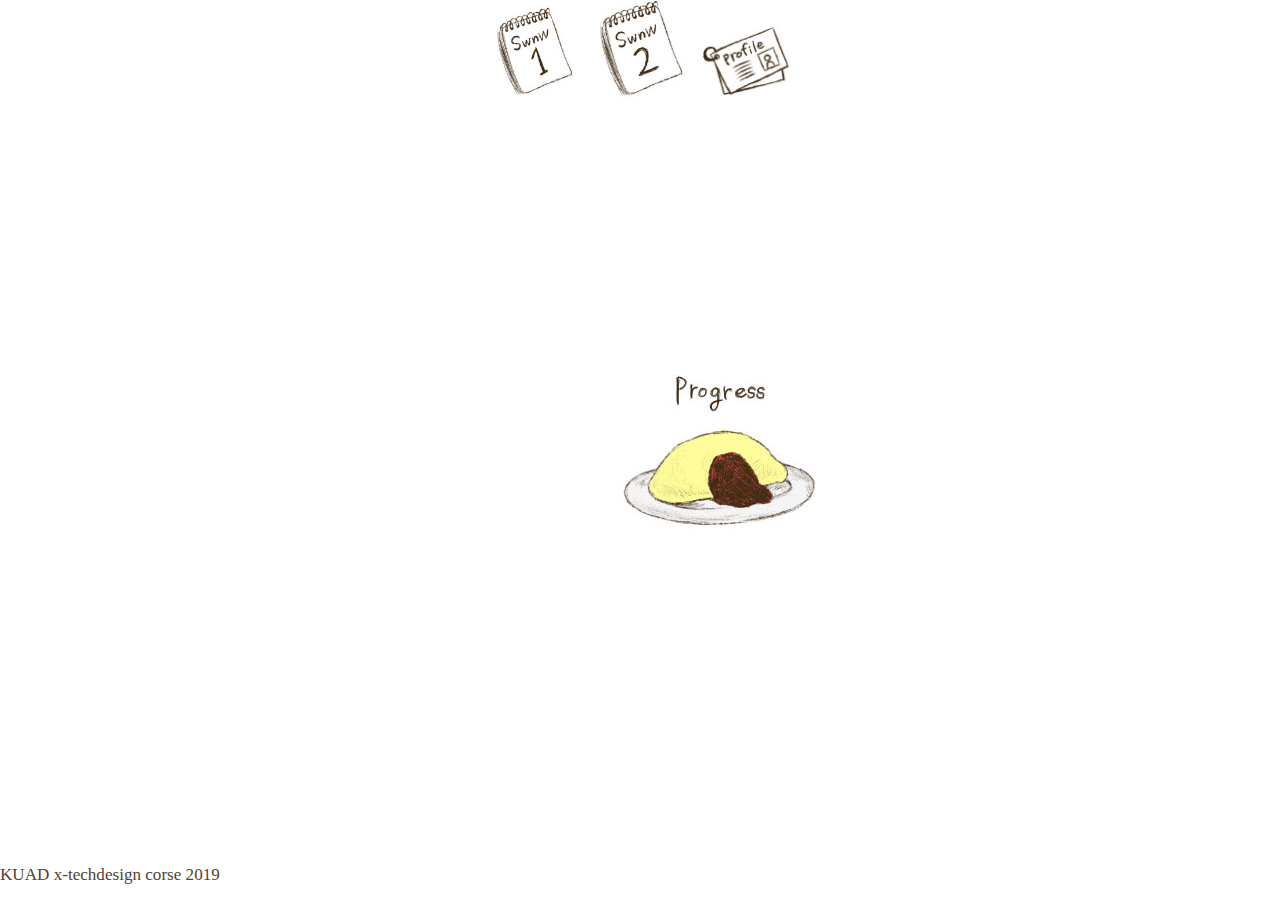
<file: index.html>
<!DOCTYPE html>
<html lang=ja dir="ltr">
  <head>
    <meta charset="utf-8">
    <title>my site</title>
    <link rel="stylesheet" href="./assets/css/style.css">
    <link rel="stylesheet" href="./assets/css/common.css">
  </head>

  <body>

<main>
  <div class="img">
<p class="img_center">
      <img src="./assets/images/omuomu.jpg" alt=""></p>
</div>

<div class="btns">
  <div class="btn buttons">
    <a href="./swnw.html"><img src="./assets/images/swnw1.jpg" alt=""></a>
  </div>
  <div class="btn button">
    <a href="./swnwb2.html"><img src="./assets/images/swnw2.jpg" alt=""></a>
  </div>
  <div class="btn image">
    <a href="./cv.html"><img src="./assets/images/profile.jpg" alt=""></a>
  </div>
</div>

</main>
<footer><p>KUAD x-techdesign corse 2019</p></fotter>


  </body>
</html>
</file>
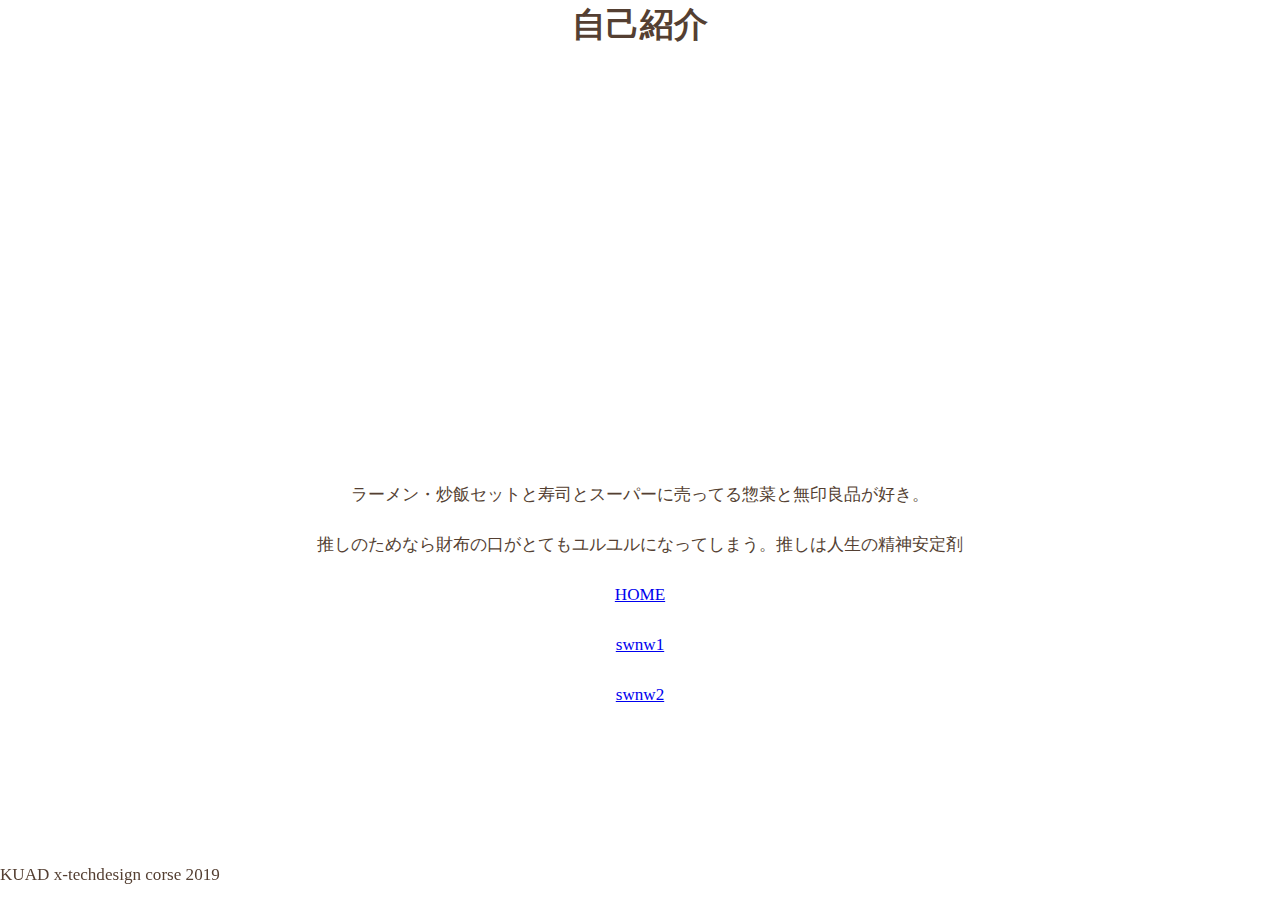
<file: cv.html>
<!DOCTYPE html>
<html lang=ja dir="ltr">
  <head>
    <meta charset="utf-8">
    <title>自己紹介</title>
    <link rel="stylesheet" href="./assets/css/custom.css">
    <link rel="stylesheet" href="./assets/css/style.css">
  </head>


  <body>


<main>
<div class="text_center"><h1><p>自己紹介</p></h1>
<iframe width="600" height="400" src="https://www.youtube-nocookie.com/embed/lf6V8mvKoNw" frameborder="0" allow="accelerometer; autoplay; encrypted-media; gyroscope; picture-in-picture" allowfullscreen></iframe>
<p>ラーメン・炒飯セットと寿司とスーパーに売ってる惣菜と無印良品が好き。</p>
<p>推しのためなら財布の口がとてもユルユルになってしまう。推しは人生の精神安定剤</p>
  <p><a href="./index.html">HOME</a></p>
  <p><a href="./swnw.html">swnw1</a></p>
  <p><a href="./swnwb2.html">swnw2</a></p>
</div>

</main>



<footer>
<p>KUAD x-techdesign corse 2019</font></p>
</footer>

  </body>
</html>
</file>
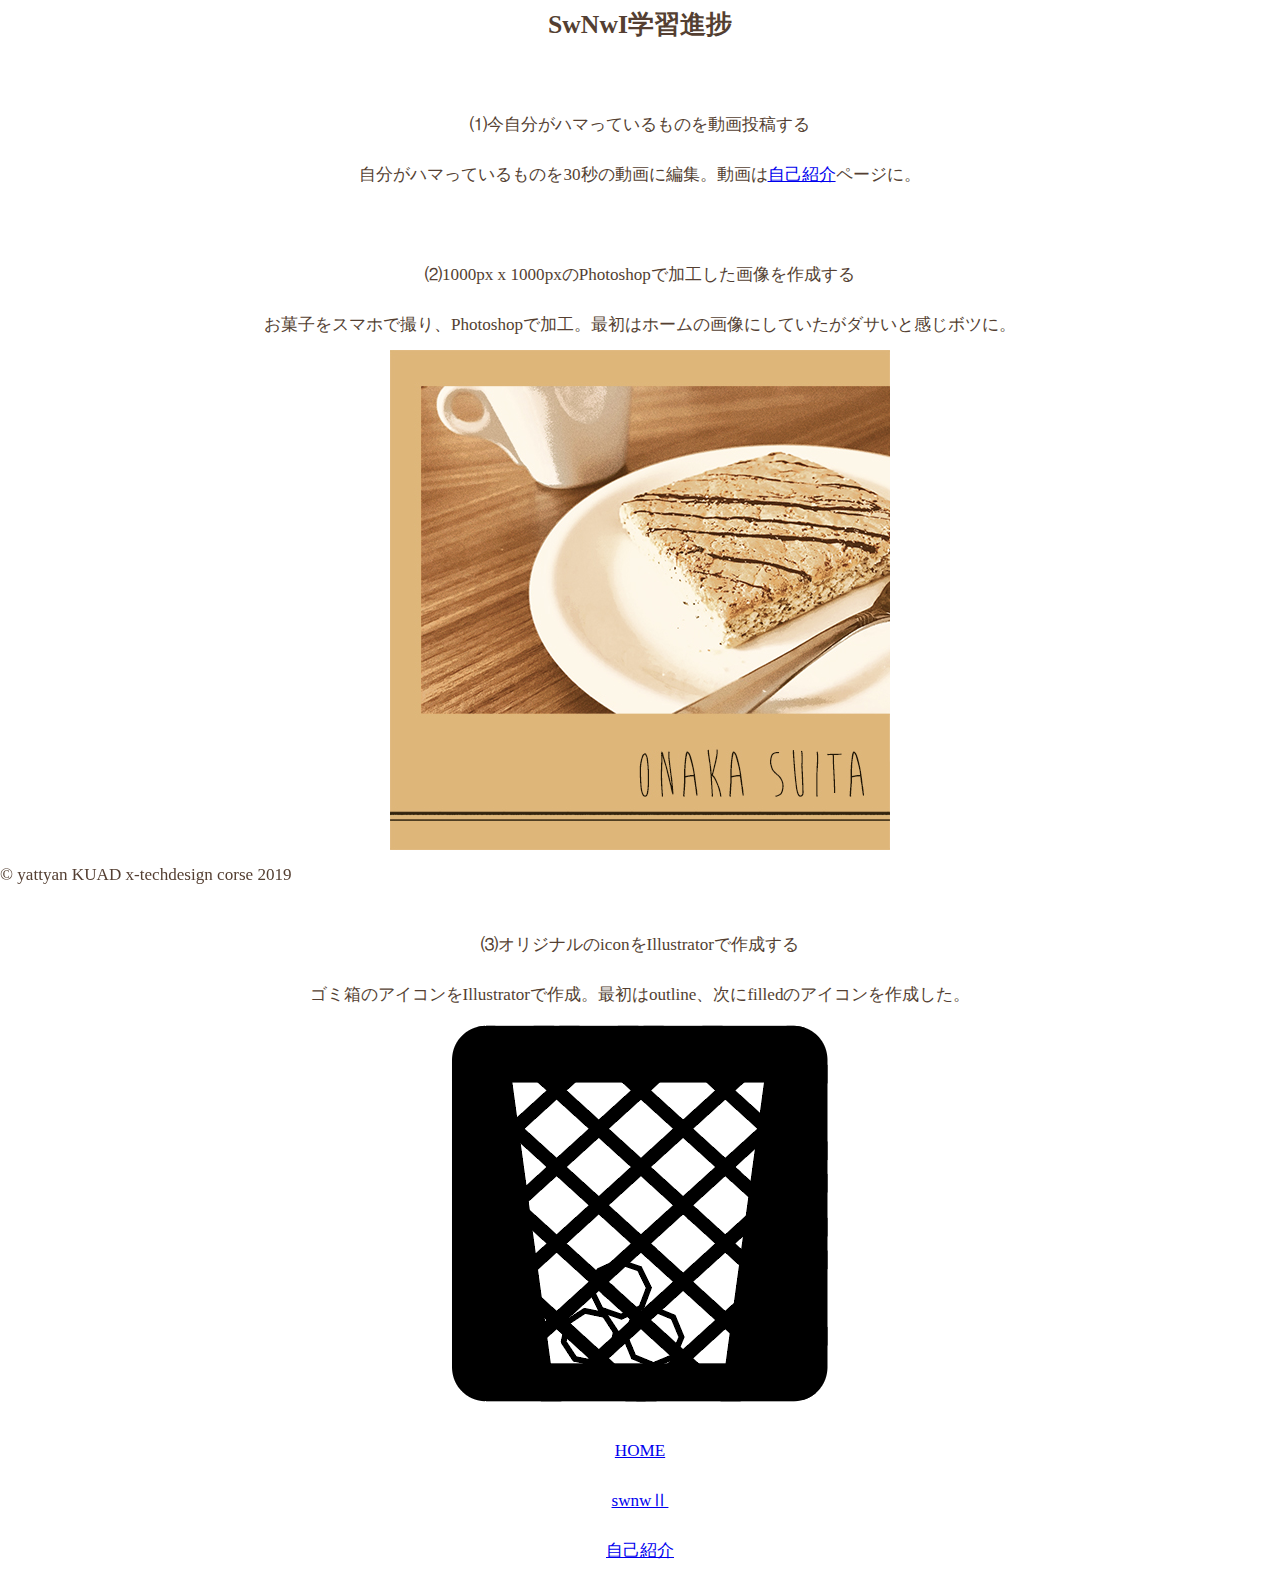
<file: swnw.html>
<!DOCTYPE html>
<html lang=ja dir="ltr">
  <head>
    <meta charset="utf-8">
    <title>swnwI</title>
    <link rel="stylesheet" href="./assets/css/style.css">
    <link rel="stylesheet" href="./assets/css/custom.css">
  </head>

  <body>
  <main>

<div class="text_center">
  <h2>SwNwI学習進捗</h2>
      <p><br>⑴今自分がハマっているものを動画投稿する</br></p>
      <p>自分がハマっているものを30秒の動画に編集。動画は<a href="./cv.html">自己紹介</a>ページに。</p>
      <p><br>⑵1000px x 1000pxのPhotoshopで加工した画像を作成する</br></p>
      <p>お菓子をスマホで撮り、Photoshopで加工。最初はホームの画像にしていたがダサいと感じボツに。</p>
      <a><img src="./assets/images/gazou.jpg" alt=""></a>
      <p><br>⑶オリジナルのiconをIllustratorで作成する</br></p>
      <p>ゴミ箱のアイコンをIllustratorで作成。最初はoutline、次にfilledのアイコンを作成した。</p>
      <a><img src="./assets/images/irare.png" alt=""></a>
      <p><a href="./index.html">HOME</a></p>
      <p><a href="./swnwb2.html">swnwⅡ</a></p>
      <p><a href="./cv.html">自己紹介</a></p>
</div>

</main>
<footer><p>&copy; yattyan KUAD x-techdesign corse 2019</p></fotter>

  </body>
</html>
</file>
<file: assets/css/style.css>
@charset "UTF-8";

h1{
  background-color: rgb(255, 255, 255);

}
body{
  font-family: "游明朝体","ヒラギノ角ゴ Pro W3","YuMincho";
  color: #543f32;
  line-height:50px;
  font-size:0.95em;
}
</file>
<file: assets/css/common.css>
html{
  color: #333;
  background: #ffffff;

font-size: 18px;
line-height: 1.5;
}

*{
  margin: 0;
  padding: 0;
  box-sizing: border-box;
}

p.img_center{
  text-align: center;
  position: absolute;left:600px;bottom:350px;
}

.btns{
  text-align: center;
}
.btn{
  text-align: center;
  width: 8%;
  display: inline-block;
}

.btn img{
  max-width: 90%;

}




footer{
      position: absolute;/*←絶対位置*/
    bottom: 0; /*下に固定*/
}

p.text_center {
    text-align: center;
}
</file>
<file: assets/css/custom.css>
html{
  color: #333;
  background: #ffffff;

font-size: 18px;
line-height: 1.5;
}

*{
  margin: 0;
  padding: 0;
  box-sizing: border-box;
}


footer{
  position:fixed;
    bottom: 0; /*下に固定*/
}

.text_center {
    text-align: center;
}
</file>
